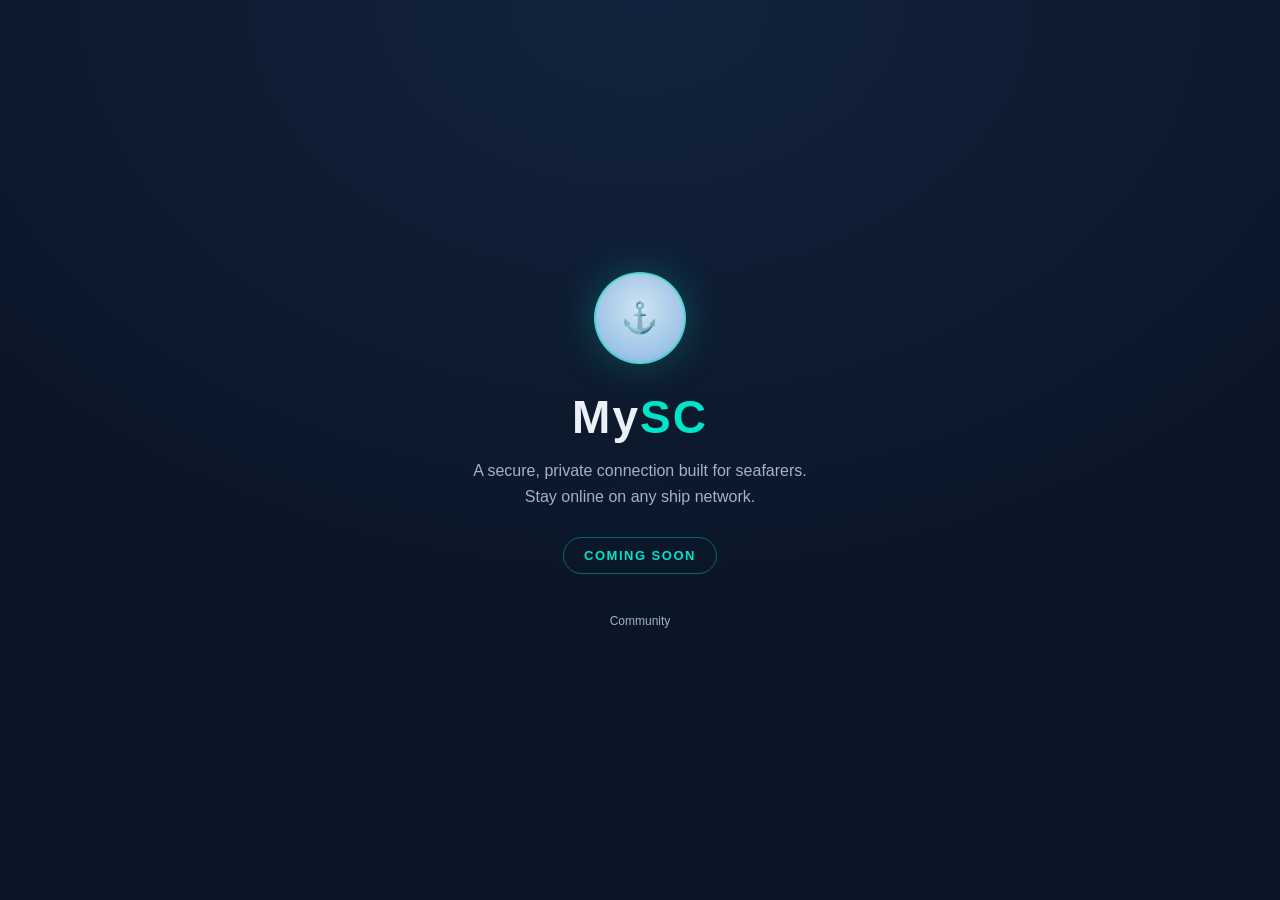
<file: index.html>
<!doctype html>
<html lang="en">
<head>
  <meta charset="utf-8" />
  <meta name="viewport" content="width=device-width, initial-scale=1" />
  <title>MySC — Secure connection for seafarers</title>
  <meta name="description" content="MySC — a secure, private connection built for seafarers. Coming soon." />
  <style>
    :root { --navy:#0A1526; --navy2:#12233d; --cyan:#00E5C7; --steel:#3E5C8A; --light:#EAF0F6; --muted:#9fb3cc; }
    * { box-sizing: border-box; margin: 0; padding: 0; }
    html, body { height: 100%; }
    body {
      font-family: -apple-system, BlinkMacSystemFont, "Segoe UI", Roboto, Helvetica, Arial, sans-serif;
      background: radial-gradient(120% 120% at 50% 0%, var(--navy2) 0%, var(--navy) 60%);
      color: var(--light);
      display: flex; align-items: center; justify-content: center;
      min-height: 100%; text-align: center; padding: 24px;
    }
    .wrap { max-width: 560px; }
    .badge {
      width: 92px; height: 92px; margin: 0 auto 26px;
      border-radius: 50%;
      background: radial-gradient(circle at 50% 40%, #cfe4f2 0%, #9cc3e6 70%, #6c9fd0 100%);
      border: 2px solid rgba(0,229,199,.5);
      box-shadow: 0 0 40px rgba(0,229,199,.25);
      display: flex; align-items: center; justify-content: center;
      font-weight: 800; font-size: 30px; color: var(--navy); letter-spacing: 1px;
    }
    h1 { font-size: clamp(30px, 7vw, 46px); font-weight: 800; letter-spacing: 2px; }
    h1 span { color: var(--cyan); }
    p.tag { color: var(--muted); font-size: 16px; margin-top: 14px; line-height: 1.6; }
    .soon {
      margin-top: 28px; display: inline-block;
      padding: 10px 20px; border-radius: 999px;
      border: 1px solid rgba(0,229,199,.4); color: var(--cyan);
      font-size: 13px; letter-spacing: 1.5px; text-transform: uppercase; font-weight: 700;
    }
    .foot { margin-top: 40px; color: #5f7799; font-size: 12px; }
    .foot a { color: var(--muted); text-decoration: none; }
  </style>
</head>
<body>
  <main class="wrap">
    <div class="badge">⚓</div>
    <h1>My<span>SC</span></h1>
    <p class="tag">A secure, private connection built for seafarers.<br>Stay online on any ship network.</p>
    <div class="soon">Coming soon</div>
    <p class="foot"><a href="https://t.me/MySC_group">Community</a></p>
  </main>
</body>
</html>
</file>
